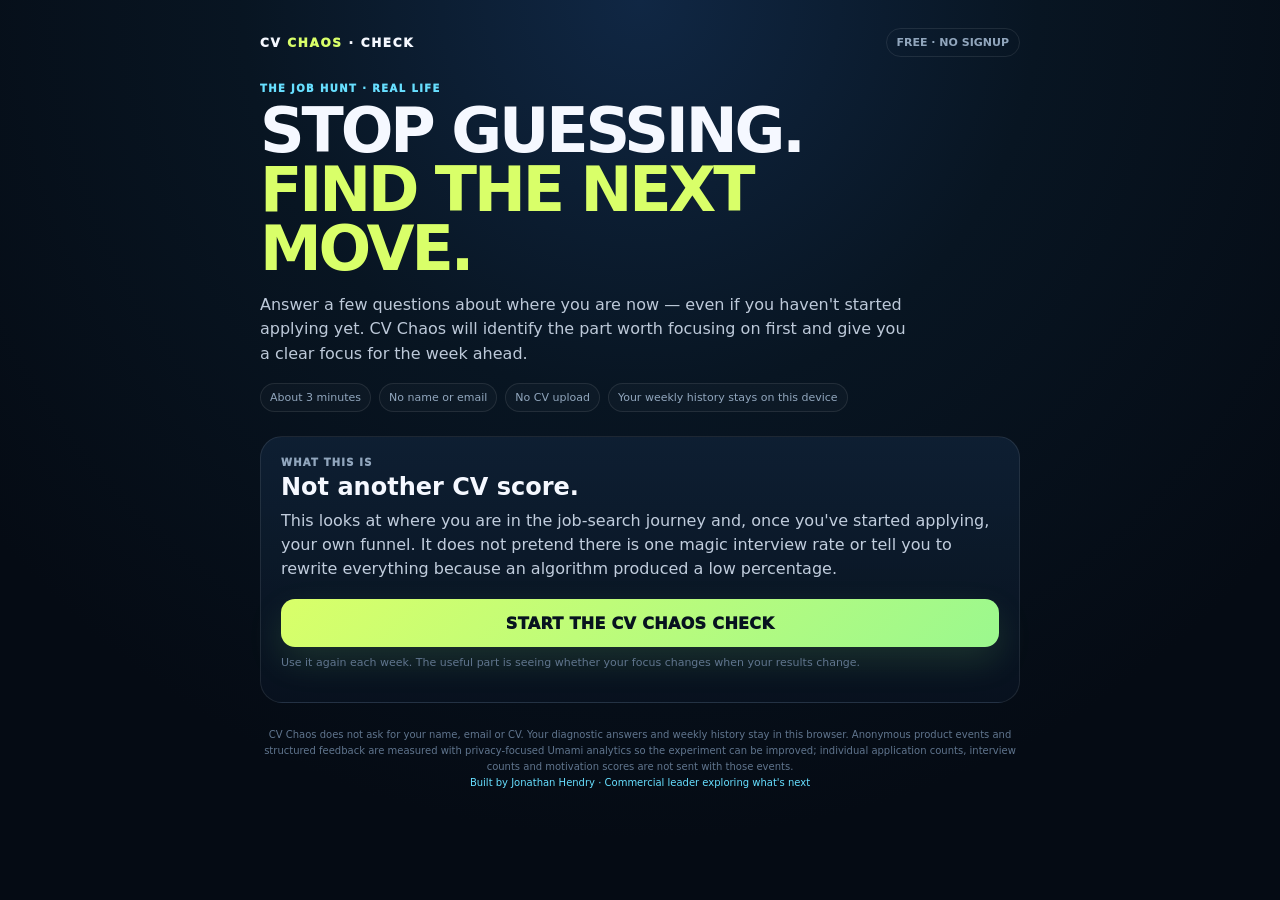
<file: check/index.html>
<!doctype html>
<html lang="en">
<head>
  <meta charset="utf-8">
  <meta name="viewport" content="width=device-width,initial-scale=1,viewport-fit=cover">
  <meta name="theme-color" content="#07101d">
  <title>CV Chaos Check — What should you change next?</title>
  <meta name="description" content="A free three-minute job-search check that helps you identify what to change next and gives you a clear focus for the week ahead.">
  <link rel="canonical" href="https://cvchaos.co.uk/check/">
  <meta property="og:type" content="website">
  <meta property="og:site_name" content="CV Chaos">
  <meta property="og:title" content="CV Chaos Check — What should you change next?">
  <meta property="og:description" content="A free three-minute job-search check. No signup. No CV upload. A clear focus for the week ahead, based on your own search.">
  <meta property="og:url" content="https://cvchaos.co.uk/check/">
  <script defer src="https://cloud.umami.is/script.js" data-website-id="844b5b1c-069b-4379-9e73-c0b9fd9bf98d"></script>
  <link rel="stylesheet" href="check.css?v=1">
</head>
<body>
  <main id="app" class="wrap">
    <header class="brand">
      <div class="logo">CV <span>CHAOS</span> · CHECK</div>
      <div class="pill">FREE · NO SIGNUP</div>
    </header>

    <section id="intro">
      <div class="hero">
        <div class="eyebrow">THE JOB HUNT · REAL LIFE</div>
        <h1>STOP GUESSING.<br><span>FIND THE NEXT MOVE.</span></h1>
        <p>Answer a few questions about where you are now — even if you haven't started applying yet. CV Chaos will identify the part worth focusing on first and give you a clear focus for the week ahead.</p>
        <div class="privacy-strip"><span>About 3 minutes</span><span>No name or email</span><span>No CV upload</span><span>Your weekly history stays on this device</span></div>
      </div>

      <div id="welcomeBack" class="card welcome-back hidden">
        <div class="section-title">Welcome back</div>
        <h3>Time for another check?</h3>
        <p id="welcomeText" class="lead"></p>
        <button id="welcomeStart" type="button" class="btn primary" style="width:100%;margin-top:14px">RUN THIS WEEK'S CHECK</button>
      </div>

      <div class="card">
        <div class="section-title">What this is</div>
        <h2>Not another CV score.</h2>
        <p class="lead">This looks at where you are in the job-search journey and, once you've started applying, your own funnel. It does not pretend there is one magic interview rate or tell you to rewrite everything because an algorithm produced a low percentage.</p>
        <button id="startBtn" type="button" class="btn primary" style="width:100%;margin-top:18px">START THE CV CHAOS CHECK</button>
        <p class="hint">Use it again each week. The useful part is seeing whether your focus changes when your results change.</p>
      </div>
    </section>

    <section id="wizard" class="hidden">
      <div class="progress" aria-label="Progress"><i></i><i></i><i></i><i></i></div>

      <section class="card" data-step="0">
        <div class="section-title">1 of 4 · Your target</div>
        <h2>What are you actually looking for?</h2>
        <div class="grid2" style="margin-top:16px">
          <label class="field" style="grid-column:1/-1">Where are you right now?<select id="searchStage"><option value="active" selected>I'm actively looking / applying</option><option value="considering">I'm considering a change / haven't started applying yet</option></select></label>
          <label class="field">Main role you're targeting<input id="role" type="text" placeholder="e.g. Commercial Director" autocomplete="off"></label>
          <label class="field">Level<select id="level"><option>Entry / early career</option><option>Experienced individual contributor</option><option>Manager</option><option>Head of</option><option>Director</option><option>VP / Executive</option></select></label>
          <label class="field">How long actively looking?<select id="weeks"><option value="1">Less than 2 weeks</option><option value="3">2–4 weeks</option><option value="6" selected>1–2 months</option><option value="12">3+ months</option></select></label>
          <label class="field">How broad is the search?<select id="breadth"><option value="one">One clear role family</option><option value="related" selected>A few closely related titles</option><option value="wide">Quite broad across different roles</option></select></label>
        </div>
        <p id="preSearchHint" class="hint hidden">We'll skip the application funnel and give you a practical starting point instead.</p>
        <div class="actions"><button type="button" class="btn primary next">NEXT →</button></div>
      </section>

      <section class="card hidden" data-step="1">
        <div class="section-title">2 of 4 · Your funnel</div>
        <h2>What happened in roughly the last 30 days?</h2>
        <p class="lead">Estimates are fine. A meaningful conversation means a recruiter, hiring manager, referral or employer contact — not an automated acknowledgement.</p>
        <div class="grid3" style="margin-top:16px">
          <label class="field">Applications<input id="apps" type="number" min="0" max="500" value="20" inputmode="numeric"></label>
          <label class="field">Meaningful conversations<input id="convs" type="number" min="0" max="500" value="4" inputmode="numeric"></label>
          <label class="field">First interviews<input id="interviews" type="number" min="0" max="500" value="2" inputmode="numeric"></label>
          <label class="field">Final stages<input id="finals" type="number" min="0" max="500" value="0" inputmode="numeric"></label>
          <label class="field">Offers<input id="offers" type="number" min="0" max="500" value="0" inputmode="numeric"></label>
        </div>
        <p id="funnelWarn" class="hint" style="color:var(--red)"></p>
        <div class="actions"><button type="button" class="btn secondary back">← BACK</button><button type="button" class="btn primary next">NEXT →</button></div>
      </section>

      <section class="card hidden" data-step="2">
        <div class="section-title">3 of 4 · How you reach the market</div>
        <h2>Volume doesn't tell us enough.</h2>
        <div class="grid2" style="margin-top:16px">
          <label class="field">Warm or direct approaches in the last 30 days<input id="warm" type="number" min="0" max="200" value="4" inputmode="numeric"></label>
          <label class="field">Of your last 10 applications, how many were genuinely strong fits?<input id="fit" type="number" min="0" max="10" value="7" inputmode="numeric"></label>
          <label class="field" style="grid-column:1/-1">How often do you materially tailor the top third of your CV/profile?<select id="tailor"><option value="rarely">Rarely</option><option value="sometimes" selected>Sometimes</option><option value="often">Most of the time</option></select></label>
        </div>
        <div class="actions"><button type="button" class="btn secondary back">← BACK</button><button type="button" class="btn primary next">NEXT →</button></div>
      </section>

      <section class="card hidden" data-step="3">
        <div class="section-title">4 of 4 · The human bit</div>
        <h2>How are you doing with it?</h2>
        <div style="margin-top:20px">
          <div class="range-head"><span class="field">Motivation right now</span><b id="motValue">60%</b></div>
          <input id="mot" type="range" min="0" max="100" value="60">
          <div class="range-labels"><span>Running on empty</span><span>Managing</span><span>Strong</span></div>
        </div>
        <label class="field" style="margin-top:20px">Which feels closest?<select id="feeling"><option value="noidea">I genuinely don't know what to change</option><option value="cv">I suspect my CV / positioning</option><option value="market">I think I'm not reaching the right people</option><option value="interview">I get traction but need more progression</option><option value="volume">I probably need more activity</option></select></label>
        <div class="actions"><button type="button" class="btn secondary back">← BACK</button><button id="diagnoseBtn" type="button" class="btn primary">SHOW MY DIAGNOSIS →</button></div>
      </section>
    </section>

    <section id="result" class="hidden">
      <div class="card result-hero">
        <div class="section-title">Your current priority</div>
        <h2 id="resultTitle"></h2>
        <p id="resultExplain" class="lead"></p>
        <span id="confidence" class="confidence"></span>
        <div class="metrics"><div class="metric"><b id="mApps">0</b><span>Applications</span></div><div class="metric"><b id="mConvs">0</b><span>Conversations</span></div><div class="metric"><b id="mInts">0</b><span>Interviews</span></div><div class="metric"><b id="mMot">0%</b><span>Motivation</span></div></div>
      </div>

      <div id="compareCard" class="card hidden">
        <div class="section-title">Since your last check</div>
        <h3 id="compareDate"></h3>
        <div class="delta"><div><b id="dApps">0</b><span>Applications</span></div><div><b id="dConvs">0</b><span>Conversations</span></div><div><b id="dInts">0</b><span>Interviews</span></div><div><b id="dMot">0</b><span>Motivation</span></div></div>
        <p id="previousDiagnosis" class="hint"></p>
      </div>

      <div class="grid2" style="margin-top:14px">
        <div class="card" style="margin-top:0"><div class="section-title">Why we're saying that</div><ul id="signals" class="signal-list"></ul></div>
        <div class="card" style="margin-top:0"><div class="section-title">Don't spend this week doing</div><ul id="donts" class="plain-list no"></ul></div>
      </div>

      <div class="card"><div class="section-title">Your focus to level up</div><h3>What to focus on this week.</h3><ol id="planList" class="plan-list"></ol></div>
      <div id="energyNote" class="card hidden"><div class="section-title">Because your motivation is low</div><h3>Do less, deliberately.</h3><p class="lead">CV Chaos has reduced the plan rather than increasing your workload. The aim is useful evidence without turning the search into a full-time punishment.</p></div>

      <div class="card">
        <div class="section-title">Take it with you</div>
        <h3>Keep your focus visible.</h3>
        <p class="lead">Share or copy a short summary of your focus and the first three actions. It does not include your application numbers, motivation score or other personal search data.</p>
        <div class="actions"><button id="copyBtn" type="button" class="btn secondary">COPY SUMMARY</button><button id="shareBtn" type="button" class="btn ghost" style="flex:1">SHARE MY FOCUS</button></div>
        <p id="shareStatus" class="hint"></p>
      </div>

      <div class="card">
        <div class="section-title">Make the weekly check useful</div>
        <h3>Save this result on this device.</h3>
        <p class="lead">Your suggested next check is <b id="nextCheckDate"></b>. Come back then and CV Chaos will compare what changed and tell you whether to stay focused here or move on.</p>
        <button id="saveBtn" type="button" class="btn ghost" style="width:100%;margin-top:14px">SAVE THIS WEEK'S CHECK</button>
        <p id="saveStatus" class="hint"></p>
        <button id="deleteHistory" type="button" class="danger-link">Delete saved check history from this device</button>
      </div>

      <div class="card">
        <div class="section-title">Help improve it</div>
        <h3>Did this actually help?</h3>
        <p class="lead">This is an experiment built to support people navigating the job market. Honest feedback is more useful than polite feedback.</p>

        <p class="field" style="margin-top:16px">Did this change what you were planning to do next?</p>
        <div class="feedback-options">
          <label class="choice"><input type="radio" name="changed" value="yes"><span>Yes</span></label><label class="choice"><input type="radio" name="changed" value="partly"><span>Partly</span></label><label class="choice"><input type="radio" name="changed" value="no"><span>No</span></label>
        </div>

        <p class="field" style="margin-top:16px">How useful was the result?</p>
        <div class="feedback-options">
          <label class="choice"><input type="radio" name="useful" value="very"><span>Very useful</span></label><label class="choice"><input type="radio" name="useful" value="somewhat"><span>Somewhat</span></label><label class="choice"><input type="radio" name="useful" value="not"><span>Not useful</span></label>
        </div>

        <p class="field" style="margin-top:16px">Would a free account that remembered your search across devices be useful?</p>
        <div class="feedback-options">
          <label class="choice"><input type="radio" name="account" value="yes"><span>Yes</span></label><label class="choice"><input type="radio" name="account" value="maybe"><span>Maybe</span></label><label class="choice"><input type="radio" name="account" value="no"><span>No</span></label>
        </div>

        <p class="field" style="margin-top:16px">What would you most like CV Chaos to help with next? <span class="micro">(choose any)</span></p>
        <div class="feedback-options">
          <label class="choice"><input type="checkbox" name="helpnext" value="cv_profile"><span>CV / profile</span></label>
          <label class="choice"><input type="checkbox" name="helpnext" value="right_roles"><span>Finding the right roles</span></label>
          <label class="choice"><input type="checkbox" name="helpnext" value="outreach"><span>Outreach / networking</span></label>
          <label class="choice"><input type="checkbox" name="helpnext" value="interviews"><span>Interview prep</span></label>
          <label class="choice"><input type="checkbox" name="helpnext" value="final_stage"><span>Final stage / offers</span></label>
          <label class="choice"><input type="checkbox" name="helpnext" value="tracking"><span>Tracking progress</span></label>
        </div>

        <p class="field" style="margin-top:16px">If you could improve one part of this check, where would it be?</p>
        <div class="feedback-options">
          <label class="choice"><input type="radio" name="changearea" value="questions"><span>The questions</span></label>
          <label class="choice"><input type="radio" name="changearea" value="diagnosis"><span>The diagnosis</span></label>
          <label class="choice"><input type="radio" name="changearea" value="actions"><span>The actions</span></label>
        </div>

        <button id="feedbackBtn" type="button" class="btn ghost" style="width:100%;margin-top:16px">SEND FEEDBACK</button>
        <p id="feedbackStatus" class="feedback-status"></p>
        <p class="hint">Want to say more? <a href="https://www.linkedin.com/in/jshendry/" target="_blank" rel="noopener noreferrer" style="color:var(--cyan)">Message Jonathan on LinkedIn</a>. The anonymous form above collects no free text.</p>
      </div>

      <div class="actions"><button id="editBtn" type="button" class="btn secondary">← CHANGE ANSWERS</button><button id="restartBtn" type="button" class="btn primary">START AGAIN</button></div>
    </section>

    <footer class="footer">CV Chaos does not ask for your name, email or CV. Your diagnostic answers and weekly history stay in this browser. Anonymous product events and structured feedback are measured with privacy-focused Umami analytics so the experiment can be improved; individual application counts, interview counts and motivation scores are not sent with those events. <br><a href="https://www.linkedin.com/in/jshendry/" target="_blank" rel="noopener noreferrer">Built by Jonathan Hendry · Commercial leader exploring what's next</a></footer>
  </main>
  <script src="check.js?v=2"></script>
  <script src="considering.js?v=1"></script>
</body>
</html>
</file>
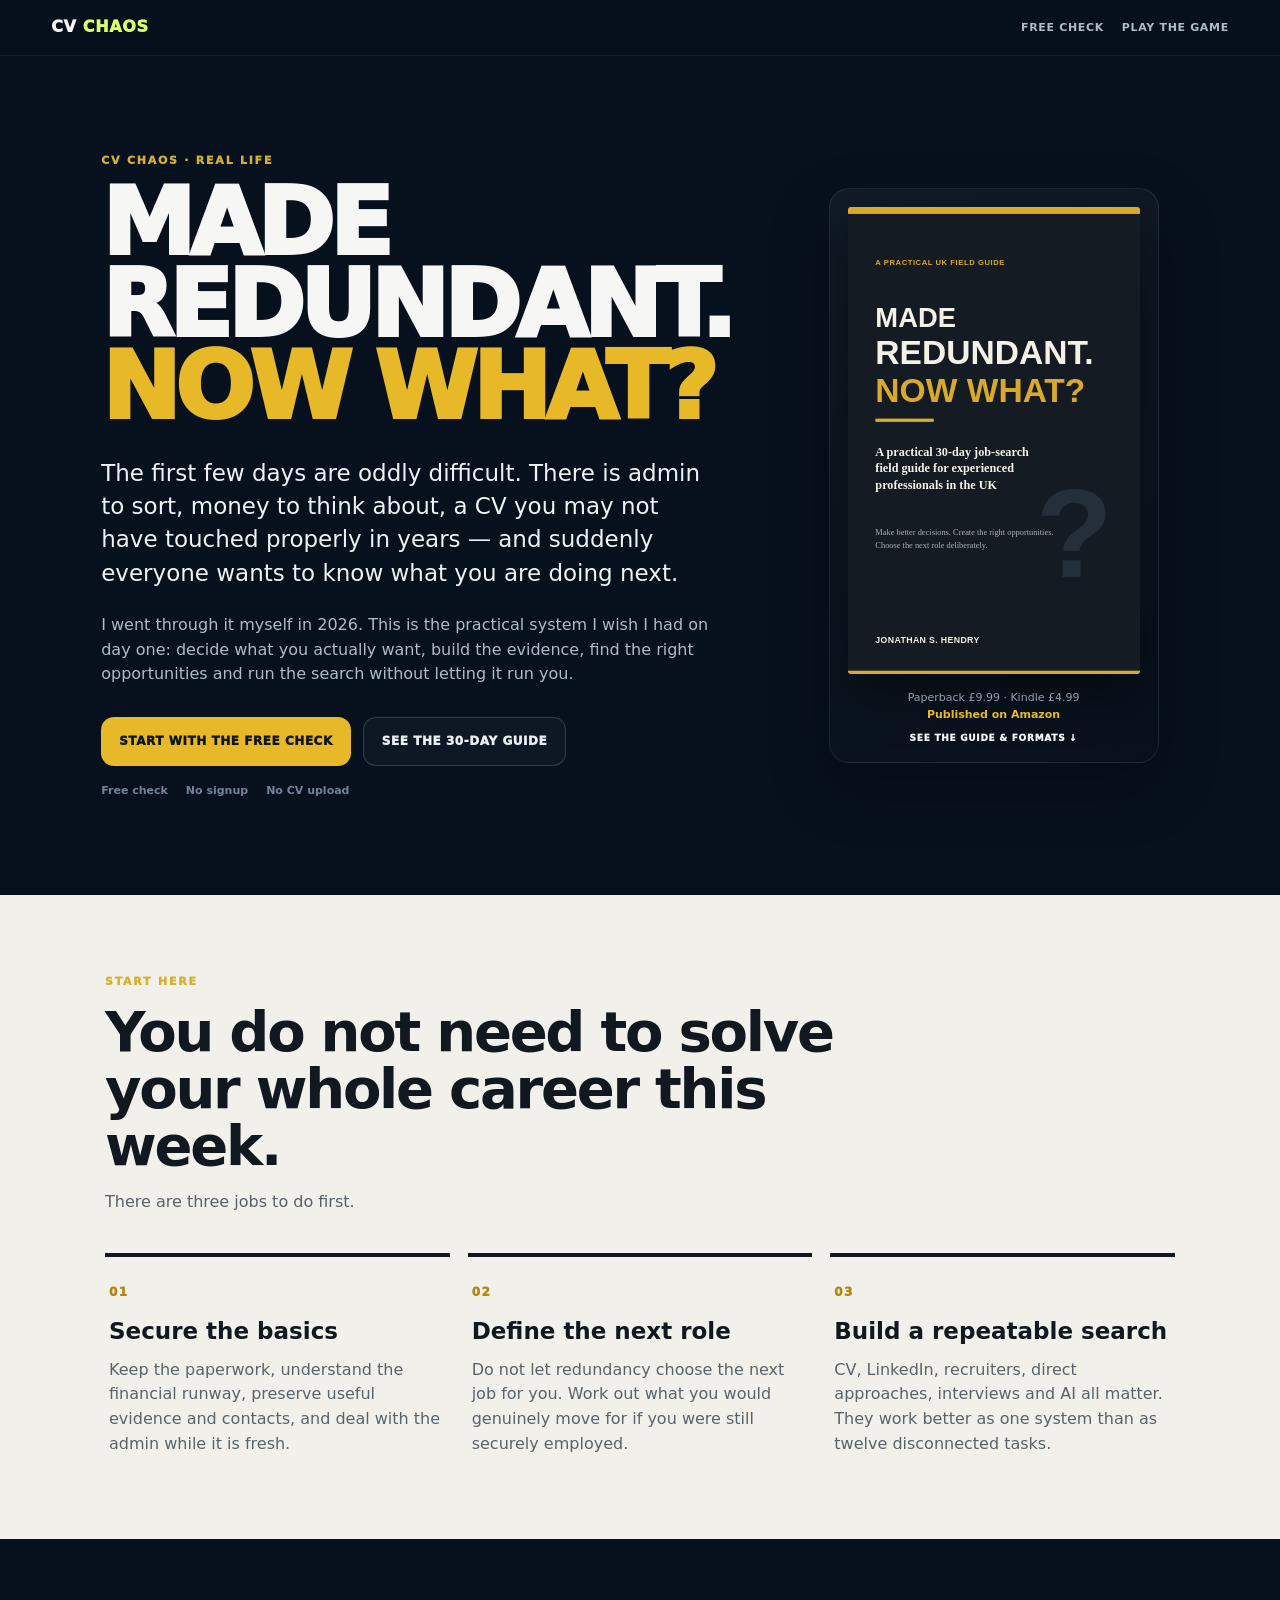
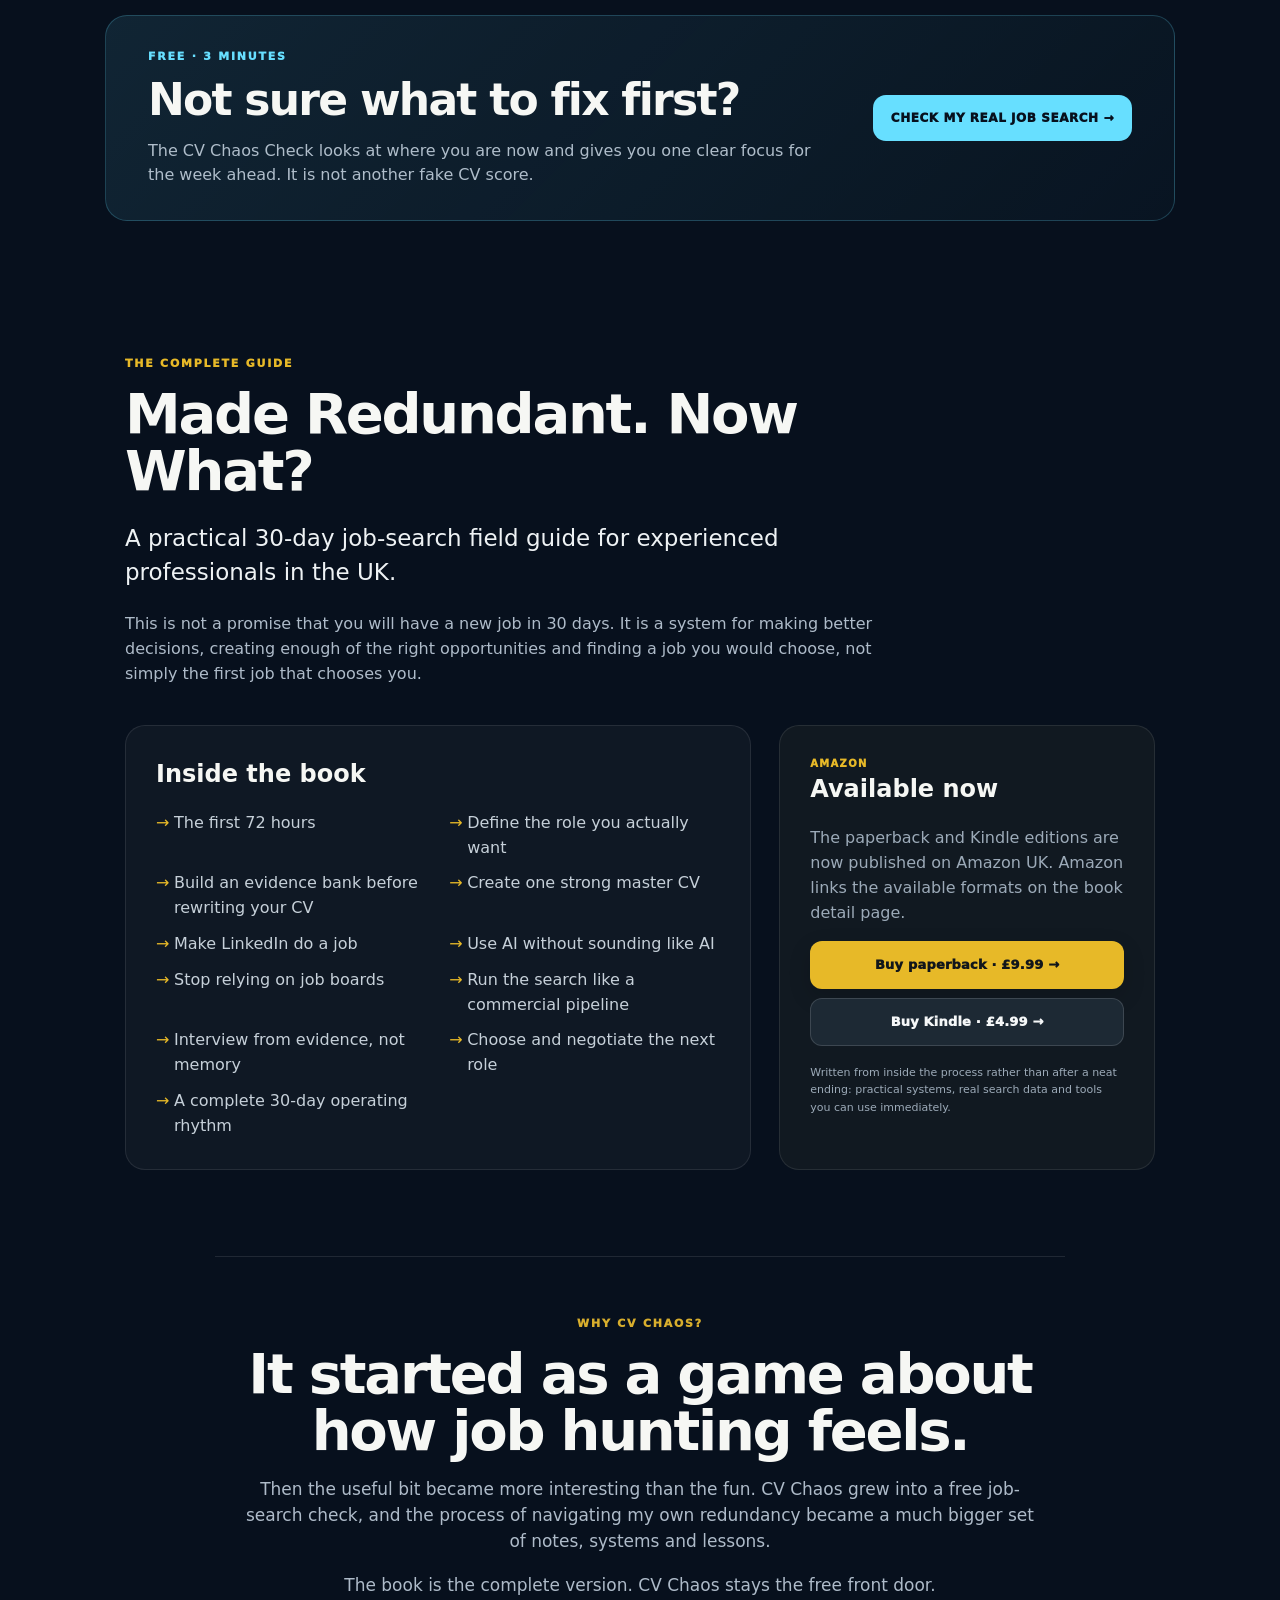
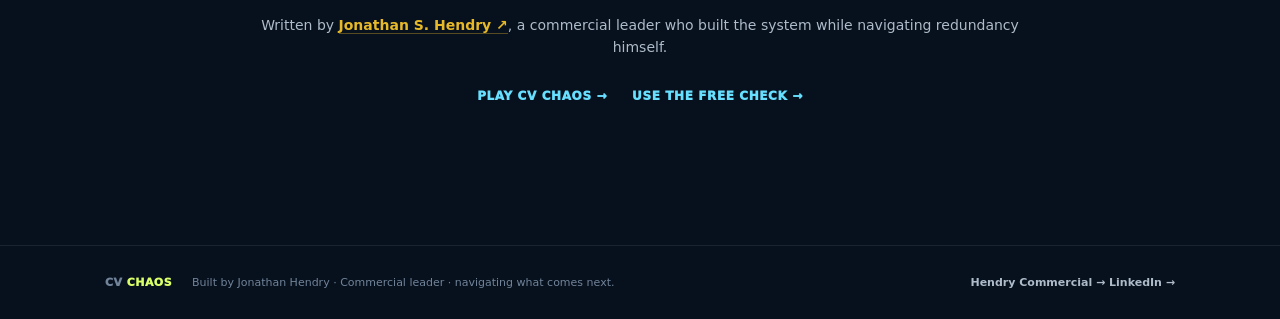
<file: redundancy/index.html>
<!doctype html>
<html lang="en">
<head>
  <meta charset="utf-8">
  <meta name="viewport" content="width=device-width,initial-scale=1,viewport-fit=cover">
  <meta name="theme-color" content="#07101d">

  <title>Made Redundant. Now What? | UK redundancy field guide | CV Chaos</title>

  <meta name="description" content="A practical starting point after redundancy: free job-search support from CV Chaos and Made Redundant. Now What?, a 30-day field guide for experienced professionals in the UK.">

  <link rel="canonical" href="https://cvchaos.co.uk/redundancy/">

  <meta property="og:type" content="website">
  <meta property="og:site_name" content="CV Chaos">
  <meta property="og:title" content="Made Redundant. Now What?">
  <meta property="og:description" content="A practical starting point for the first few days, the job search that follows, and the role you actually want next.">
  <meta property="og:url" content="https://cvchaos.co.uk/redundancy/">
  <meta property="og:image" content="https://cvchaos.co.uk/redundancy/book-cover.svg">

  <meta name="twitter:card" content="summary_large_image">
  <meta name="twitter:title" content="Made Redundant. Now What?">
  <meta name="twitter:description" content="A practical UK field guide and free job-search tools from CV Chaos.">
  <script type="application/ld+json">
  {
    "@context": "https://schema.org",
    "@type": "Book",
    "name": "Made Redundant. Now What?",
    "author": {"@type": "Person", "name": "Jonathan S. Hendry", "url": "https://hendrycommercial.co.uk/"},
    "bookFormat": ["https://schema.org/Paperback", "https://schema.org/EBook"],
    "inLanguage": "en-GB",
    "description": "A practical 30-day job-search field guide for experienced professionals in the UK.",
    "url": "https://cvchaos.co.uk/redundancy/",
    "offers": {
      "@type": "Offer",
      "url": "https://www.amazon.co.uk/dp/B0HKWHMFNP",
      "priceCurrency": "GBP",
      "availability": "https://schema.org/InStock"
    }
  }
  </script>

  <script
    defer
    src="https://cloud.umami.is/script.js"
    data-website-id="844b5b1c-069b-4379-9e73-c0b9fd9bf98d">
  </script>

  <link rel="stylesheet" href="redundancy.css?v=20260925-4">
</head>

<body>

  <header class="sitebar">
    <a class="brand" href="/" aria-label="CV Chaos home">
      CV <span>CHAOS</span>
    </a>

    <nav>
      <a href="/check/?utm_source=redundancy&utm_medium=internal&utm_campaign=book_launch">
        FREE CHECK
      </a>

      <a href="/">
        PLAY THE GAME
      </a>
    </nav>
  </header>


  <main>

    <section class="hero">
      <div class="heroCopy">

        <div class="eyebrow">
          CV CHAOS · REAL LIFE
        </div>

        <h1>
          MADE REDUNDANT.<br>
          <span>NOW WHAT?</span>
        </h1>

        <p class="lead">
          The first few days are oddly difficult. There is admin to sort,
          money to think about, a CV you may not have touched properly in years
          — and suddenly everyone wants to know what you are doing next.
        </p>

        <p>
          I went through it myself in 2026. This is the practical system I wish
          I had on day one: decide what you actually want, build the evidence,
          find the right opportunities and run the search without letting it
          run you.
        </p>

        <div class="heroActions">

          <a
            class="btn primary"
            href="/check/?utm_source=redundancy_hero&utm_medium=internal&utm_campaign=book_launch">
            START WITH THE FREE CHECK
          </a>

          <a
            class="btn ghost"
            href="#book">
            SEE THE 30-DAY GUIDE
          </a>

        </div>

        <div class="trustRow">
          <span>Free check</span>
          <span>No signup</span>
          <span>No CV upload</span>
        </div>

      </div>


      <a
        class="coverWrap coverTile"
        href="#book"
        aria-label="See Made Redundant. Now What? formats and purchase options">

        <span class="coverGlow" aria-hidden="true"></span>

        <img
          src="book-cover.svg"
          alt="Cover of Made Redundant. Now What? by Jonathan S. Hendry">

        <div class="coverNote">
          Paperback £9.99 · Kindle £4.99<br>
          <b>Published on Amazon</b>
          <span class="coverCta">SEE THE GUIDE &amp; FORMATS ↓</span>
        </div>

      </a>
    </section>


    <section class="firstSteps">

      <div class="sectionHead">

        <div class="eyebrow">
          START HERE
        </div>

        <h2>
          You do not need to solve your whole career this week.
        </h2>

        <p>
          There are three jobs to do first.
        </p>

      </div>


      <div class="steps">

        <article>

          <span class="num">
            01
          </span>

          <h3>
            Secure the basics
          </h3>

          <p>
            Keep the paperwork, understand the financial runway, preserve
            useful evidence and contacts, and deal with the admin while it is
            fresh.
          </p>

        </article>


        <article>

          <span class="num">
            02
          </span>

          <h3>
            Define the next role
          </h3>

          <p>
            Do not let redundancy choose the next job for you. Work out what
            you would genuinely move for if you were still securely employed.
          </p>

        </article>


        <article>

          <span class="num">
            03
          </span>

          <h3>
            Build a repeatable search
          </h3>

          <p>
            CV, LinkedIn, recruiters, direct approaches, interviews and AI all
            matter. They work better as one system than as twelve disconnected
            tasks.
          </p>

        </article>

      </div>
    </section>


    <section class="freeTool">

      <div>

        <div class="eyebrow cyan">
          FREE · 3 MINUTES
        </div>

        <h2>
          Not sure what to fix first?
        </h2>

        <p>
          The CV Chaos Check looks at where you are now and gives you one clear
          focus for the week ahead. It is not another fake CV score.
        </p>

      </div>


      <a
        class="btn cyanBtn"
        href="/check/?utm_source=redundancy_mid&utm_medium=internal&utm_campaign=book_launch">
        CHECK MY REAL JOB SEARCH →
      </a>

    </section>


    <section
      id="book"
      class="bookSection">

      <div class="bookIntro">

        <div class="eyebrow yellow">
          THE COMPLETE GUIDE
        </div>

        <h2>
          Made Redundant. Now What?
        </h2>

        <p class="lead">
          A practical 30-day job-search field guide for experienced
          professionals in the UK.
        </p>

        <p>
          This is not a promise that you will have a new job in 30 days.
          It is a system for making better decisions, creating enough of the
          right opportunities and finding a job you would choose, not simply
          the first job that chooses you.
        </p>

      </div>


      <div class="bookGrid">

        <div class="contents">

          <h3>
            Inside the book
          </h3>

          <ul>
            <li>The first 72 hours</li>
            <li>Define the role you actually want</li>
            <li>Build an evidence bank before rewriting your CV</li>
            <li>Create one strong master CV</li>
            <li>Make LinkedIn do a job</li>
            <li>Use AI without sounding like AI</li>
            <li>Stop relying on job boards</li>
            <li>Run the search like a commercial pipeline</li>
            <li>Interview from evidence, not memory</li>
            <li>Choose and negotiate the next role</li>
            <li>A complete 30-day operating rhythm</li>
          </ul>

        </div>


        <div class="buyCard">

          <div class="small">
            AMAZON
          </div>

          <h3>
            Available now
          </h3>

          <p>
            The paperback and Kindle editions are now published on Amazon UK.
            Amazon links the available formats on the book detail page.
          </p>

          <a
            class="buy"
            href="https://www.amazon.co.uk/dp/B0HKWHMFNP?utm_source=cvchaos&utm_medium=referral&utm_campaign=book_launch"
            target="_blank"
            rel="noopener noreferrer">
            Buy paperback · £9.99 →
          </a>

          <a
            class="buy secondaryBuy"
            href="https://www.amazon.co.uk/dp/B0HKWHMFNP?utm_source=cvchaos&utm_medium=referral&utm_campaign=book_launch"
            target="_blank"
            rel="noopener noreferrer">
            Buy Kindle · £4.99 →
          </a>

          <p class="micro">
            Written from inside the process rather than after a neat ending:
            practical systems, real search data and tools you can use immediately.
          </p>

        </div>

      </div>
    </section>


    <section class="story">

      <div class="eyebrow">
        WHY CV CHAOS?
      </div>

      <h2>
        It started as a game about how job hunting feels.
      </h2>

      <p>
        Then the useful bit became more interesting than the fun. CV Chaos grew
        into a free job-search check, and the process of navigating my own
        redundancy became a much bigger set of notes, systems and lessons.
      </p>

      <p>
        The book is the complete version. CV Chaos stays the free front door.
      </p>

      <p class="authorLink">
        Written by <a href="https://hendrycommercial.co.uk/?utm_source=cvchaos&utm_medium=referral&utm_campaign=book_author" target="_blank" rel="noopener noreferrer">Jonathan S. Hendry ↗</a>, a commercial leader who built the system while navigating redundancy himself.
      </p>

      <div class="storyLinks">

        <a href="/">
          PLAY CV CHAOS →
        </a>

        <a href="/check/?utm_source=redundancy_story&utm_medium=internal&utm_campaign=book_launch">
          USE THE FREE CHECK →
        </a>

      </div>

    </section>

  </main>


  <footer>

    <div class="brand">
      CV <span>CHAOS</span>
    </div>

    <p>
      Built by Jonathan Hendry · Commercial leader · navigating what comes next.
    </p>

    <div class="footerLinks">

      <a
        href="https://hendrycommercial.co.uk/?utm_source=cvchaos&utm_medium=referral&utm_campaign=redundancy_footer"
        target="_blank"
        rel="noopener noreferrer">
        Hendry Commercial →
      </a>

      <a
        href="https://www.linkedin.com/in/jshendry/"
        target="_blank"
        rel="noopener noreferrer">
        LinkedIn →
      </a>

    </div>

  </footer>


  <script>
    (() => {

      const track = (name, data = {}) => {
        try {
          window.umami?.track(name, data);
        } catch (_) {}
      };


      window.addEventListener('load', () => {
        track('redundancy_view');
      });


      document
        .querySelectorAll('a[href*="/check/"]')
        .forEach(a => {

          a.addEventListener('click', () => {

            track('redundancy_check_click', {
              placement:
                a.closest('section')?.className ||
                a.closest('header')?.className ||
                'nav'
            });

          });

        });


      document
        .querySelectorAll('a[href="/"]')
        .forEach(a => {

          a.addEventListener('click', () => {

            track('redundancy_game_click', {
              placement:
                a.closest('section')?.className ||
                a.closest('header')?.className ||
                'unknown'
            });

          });

        });


      document
        .querySelectorAll('a[href*="hendrycommercial.co.uk"]')
        .forEach(a => a.addEventListener('click', () => {
          track('hendry_commercial_click', {
            placement: a.closest('section')?.className || 'redundancy_footer'
          });
        }));

      const coverTile = document.querySelector('.coverTile');

      if (coverTile && !window.matchMedia('(prefers-reduced-motion: reduce)').matches) {
        coverTile.addEventListener('pointermove', (event) => {
          const rect = coverTile.getBoundingClientRect();
          const x = (event.clientX - rect.left) / rect.width;
          const y = (event.clientY - rect.top) / rect.height;

          const shiftX = Math.round((x - 0.5) * 6);
          const shiftY = Math.round((y - 0.5) * 6);

          coverTile.style.setProperty('--shift-x', `${shiftX}px`);
          coverTile.style.setProperty('--shift-y', `${shiftY}px`);
          coverTile.style.setProperty('--glow-x', `${x * 100}%`);
          coverTile.style.setProperty('--glow-y', `${y * 100}%`);
        });

        coverTile.addEventListener('pointerleave', () => {
          coverTile.style.setProperty('--shift-x', '0px');
          coverTile.style.setProperty('--shift-y', '0px');
          coverTile.style.setProperty('--glow-x', '50%');
          coverTile.style.setProperty('--glow-y', '50%');
        });
      }


      document
        .querySelectorAll('a[href*="amazon.co.uk"]')
        .forEach(a => a.addEventListener('click', () => {
          track('book_amazon_click', {
            format: a.textContent.includes('Kindle') ? 'kindle' : 'paperback',
            placement: 'redundancy_book'
          });
        }));


      document
        .querySelector('a[href*="linkedin.com/in/jshendry"]')
        ?.addEventListener('click', () => {

          track('linkedin_click', {
            placement: 'redundancy_footer'
          });

        });

    })();
  </script>

</body>
</html>
</file>
<file: check/check.css>
:root{
  --bg:#050b14;--panel:#0b1726;--panel2:#0f2034;--text:#f5f8ff;--muted:#91a6bd;--muted2:#60758e;
  --line:rgba(255,255,255,.09);--cyan:#67dfff;--green:#d9ff69;--amber:#ffca72;--red:#ff8e70;
}
*{box-sizing:border-box;-webkit-tap-highlight-color:transparent}
html{background:var(--bg);color-scheme:dark}
body{margin:0;min-height:100vh;background:radial-gradient(circle at 50% 0,#102744 0,#081522 36%,#050b14 76%);color:var(--text);font-family:Inter,ui-sans-serif,system-ui,-apple-system,BlinkMacSystemFont,"Segoe UI",sans-serif}
button,input,select,textarea{font:inherit}button{cursor:pointer}a{color:inherit}
.wrap{width:min(100% - 28px,760px);margin:0 auto;padding:28px 0 50px}
.brand{display:flex;align-items:center;justify-content:space-between;gap:14px;margin-bottom:26px}.logo{font-size:12px;font-weight:950;letter-spacing:.14em}.logo span{color:var(--green)}.pill{border:1px solid var(--line);border-radius:999px;padding:7px 10px;color:var(--muted);font-size:11px;font-weight:800}
.hero{margin-bottom:24px}.eyebrow{font-size:10px;letter-spacing:.14em;text-transform:uppercase;color:var(--cyan);font-weight:950}.hero h1{font-size:clamp(36px,8vw,62px);line-height:.95;letter-spacing:-.05em;margin:8px 0 14px;max-width:680px}.hero h1 span{color:var(--green)}.hero p{color:#bdc9d9;line-height:1.55;margin:0;max-width:650px}.privacy-strip{margin-top:16px;display:flex;flex-wrap:wrap;gap:8px}.privacy-strip span{font-size:11px;color:var(--muted);border:1px solid var(--line);background:rgba(255,255,255,.025);padding:7px 9px;border-radius:999px}
.card{background:linear-gradient(180deg,rgba(15,32,52,.92),rgba(8,18,31,.94));border:1px solid var(--line);border-radius:22px;padding:20px}.card+.card{margin-top:14px}.section-title{font-size:10px;letter-spacing:.12em;text-transform:uppercase;color:var(--muted);font-weight:950;margin-bottom:5px}.card h2,.card h3{margin:0}.lead{color:#c1cddd;line-height:1.5;margin:8px 0 0}
.progress{display:grid;grid-template-columns:repeat(4,1fr);gap:7px;margin:18px 0}.progress i{height:5px;border-radius:999px;background:rgba(255,255,255,.08)}.progress i.on{background:linear-gradient(90deg,var(--cyan),var(--green))}
.grid2{display:grid;grid-template-columns:1fr 1fr;gap:14px}.grid3{display:grid;grid-template-columns:repeat(3,1fr);gap:10px}.field{display:block;color:#b8c6d8;font-size:12px;font-weight:750}.field input,.field select,.field textarea{width:100%;margin-top:7px;border:1px solid rgba(255,255,255,.12);border-radius:13px;background:#07131f;color:var(--text);padding:13px 12px;outline:none;min-height:48px}.field textarea{min-height:92px;resize:vertical;line-height:1.45}.field input:focus,.field select:focus,.field textarea:focus{border-color:var(--cyan);box-shadow:0 0 0 3px rgba(103,223,255,.1)}.hint{font-size:11px;color:var(--muted2);line-height:1.45;margin-top:8px}
.actions{display:flex;gap:9px;margin-top:16px}.btn{border:0;border-radius:14px;padding:14px 16px;font-weight:950;letter-spacing:.02em;min-height:48px}.btn.primary{flex:2;background:linear-gradient(135deg,var(--green),#9bf88e);color:#07131f;box-shadow:0 14px 35px rgba(150,255,120,.13)}.btn.secondary{flex:1;background:rgba(255,255,255,.06);color:var(--text);border:1px solid var(--line)}.btn.ghost{background:transparent;color:var(--cyan);border:1px solid rgba(103,223,255,.3)}.btn:disabled{opacity:.5;cursor:not-allowed}
.hidden{display:none!important}.welcome-back{border-left:3px solid var(--green)}.welcome-back b{color:var(--green)}
.range-head{display:flex;justify-content:space-between;gap:12px;align-items:center}.range-head b{color:var(--green)}input[type=range]{accent-color:var(--green);width:100%;margin-top:16px}.range-labels{display:flex;justify-content:space-between;color:var(--muted2);font-size:10px;margin-top:4px}
.result-hero{border-color:rgba(217,255,105,.22);background:linear-gradient(160deg,rgba(20,43,60,.98),rgba(9,20,32,.98))}.result-hero h2{font-size:clamp(28px,6vw,44px);line-height:1.02;letter-spacing:-.035em;margin-top:7px}.confidence{display:inline-flex;margin-top:14px;border-radius:999px;border:1px solid var(--line);padding:6px 9px;color:var(--muted);font-size:10px;font-weight:850}.signal-list,.plain-list,.plan-list{margin:12px 0 0;padding:0;list-style:none}.signal-list li,.plain-list li{padding:10px 0;border-bottom:1px solid rgba(255,255,255,.06);line-height:1.4;color:#c3cfdd}.signal-list li:last-child,.plain-list li:last-child{border-bottom:0}.signal-list li::before{content:'✓';color:var(--green);font-weight:950;margin-right:9px}.plain-list.no li::before{content:'×';color:var(--red);font-weight:950;margin-right:9px}.plan-list{counter-reset:item}.plan-list li{counter-increment:item;display:grid;grid-template-columns:34px 1fr;gap:10px;padding:12px 0;border-bottom:1px solid rgba(255,255,255,.06);line-height:1.45}.plan-list li:last-child{border-bottom:0}.plan-list li::before{content:counter(item,decimal-leading-zero);color:var(--cyan);font-weight:950}.plan-list b{display:block;color:var(--text);margin-bottom:2px}.plan-list span{color:#b8c6d8}
.metrics{display:grid;grid-template-columns:repeat(4,1fr);gap:8px;margin-top:14px}.metric{border:1px solid var(--line);border-radius:13px;padding:11px 8px;text-align:center;background:rgba(255,255,255,.025)}.metric b{display:block;font-size:20px}.metric span{display:block;color:var(--muted);font-size:9px;line-height:1.25;margin-top:3px;text-transform:uppercase;letter-spacing:.05em}
.delta{display:grid;grid-template-columns:repeat(4,1fr);gap:8px;margin-top:12px}.delta div{padding:11px;border-radius:13px;background:rgba(255,255,255,.035);text-align:center}.delta b{display:block;font-size:16px}.delta span{color:var(--muted);font-size:9px;text-transform:uppercase}.up{color:var(--green)}.down{color:var(--red)}.flat{color:var(--muted)}
.feedback-options{display:grid;grid-template-columns:repeat(3,1fr);gap:8px;margin-top:10px}.choice{position:relative}.choice input{position:absolute;opacity:0;pointer-events:none}.choice span{display:flex;align-items:center;justify-content:center;min-height:46px;text-align:center;border:1px solid var(--line);border-radius:13px;color:#bdc9d9;font-size:12px;font-weight:800;padding:8px}.choice input:checked+span{border-color:var(--green);background:rgba(217,255,105,.09);color:var(--text)}.feedback-status{min-height:18px;margin-top:9px;color:var(--muted);font-size:11px}.footer{padding:24px 2px 0;text-align:center;color:var(--muted2);font-size:10px;line-height:1.6}.footer a{color:var(--cyan);text-decoration:none}.micro{font-size:10px;color:var(--muted2);line-height:1.4}.danger-link{border:0;background:transparent;color:var(--muted2);font-size:10px;text-decoration:underline;padding:6px}
@media(max-width:620px){.wrap{width:min(100% - 20px,760px);padding-top:18px}.brand{margin-bottom:20px}.hero{margin-bottom:18px}.card{padding:17px;border-radius:18px}.grid2,.grid3{grid-template-columns:1fr}.metrics,.delta{grid-template-columns:1fr 1fr}.actions{flex-direction:column-reverse}.btn.primary,.btn.secondary{width:100%;flex:auto}.feedback-options{grid-template-columns:1fr}.hero h1{font-size:42px}}
</file>
<file: redundancy/redundancy.css>
*{box-sizing:border-box}html{scroll-behavior:smooth}body{margin:0;background:#07101d;color:#f6f7f4;font-family:Inter,ui-sans-serif,system-ui,-apple-system,BlinkMacSystemFont,"Segoe UI",sans-serif;line-height:1.55}a{color:inherit}.sitebar{position:sticky;top:0;z-index:20;display:flex;align-items:center;justify-content:space-between;gap:20px;padding:15px clamp(18px,4vw,56px);background:rgba(7,16,29,.92);backdrop-filter:blur(12px);border-bottom:1px solid rgba(255,255,255,.07)}.brand{text-decoration:none;font-weight:950;letter-spacing:.04em}.brand span{color:#d9ff69}.sitebar nav{display:flex;gap:18px}.sitebar nav a{font-size:11px;font-weight:900;letter-spacing:.06em;text-decoration:none;color:#aebbc9}.sitebar nav a:hover{color:#fff}main{overflow:hidden}.hero{max-width:1180px;margin:0 auto;padding:clamp(56px,8vw,96px) clamp(20px,4vw,56px);display:grid;grid-template-columns:minmax(0,1.25fr) minmax(260px,.75fr);align-items:center;gap:clamp(44px,7vw,92px)}.eyebrow{font-size:11px;letter-spacing:.16em;text-transform:uppercase;color:#d8ae2d;font-weight:950;margin-bottom:13px}.eyebrow.cyan{color:#67dfff}.eyebrow.yellow{color:#e7b928}.hero h1{font-size:clamp(50px,7.3vw,96px);line-height:.88;letter-spacing:-.055em;margin:0 0 28px;font-weight:950}.hero h1 span{color:#e7b928}.lead{font-size:clamp(18px,2vw,23px);line-height:1.45;color:#eef2f4}.heroCopy>p:not(.lead){max-width:760px;color:#aebbc9;font-size:16px}.heroActions{display:flex;gap:12px;flex-wrap:wrap;margin:30px 0 16px}.btn{display:inline-flex;align-items:center;justify-content:center;text-decoration:none;border-radius:13px;padding:14px 18px;font-weight:950;font-size:12px;letter-spacing:.045em}.btn.primary{background:#e7b928;color:#11161b}.btn.ghost{border:1px solid rgba(255,255,255,.16);color:#e9eef2;background:rgba(255,255,255,.03)}.trustRow{display:flex;gap:18px;flex-wrap:wrap;color:#71849a;font-size:11px;font-weight:800}.coverWrap{max-width:330px;justify-self:center}.coverTile{--shift-x:0px;--shift-y:0px;--glow-x:50%;--glow-y:50%;position:relative;display:block;padding:18px 18px 16px;border:1px solid rgba(255,255,255,.08);border-radius:20px;background:linear-gradient(155deg,rgba(19,29,39,.88),rgba(8,17,28,.96));text-decoration:none;transition:border-color .2s ease,box-shadow .2s ease,transform .18s ease;overflow:hidden;box-shadow:0 24px 62px rgba(0,0,0,.22)}.coverTile:hover{border-color:rgba(231,185,40,.42);box-shadow:0 28px 74px rgba(0,0,0,.34),0 0 0 1px rgba(231,185,40,.08);transform:translateY(-2px)}.coverGlow{position:absolute;inset:0;pointer-events:none;background:radial-gradient(circle 160px at var(--glow-x) var(--glow-y),rgba(231,185,40,.20),rgba(103,223,255,.08) 40%,transparent 72%);opacity:0;transition:opacity .2s ease}.coverTile:hover .coverGlow{opacity:1}.coverTile img{position:relative;z-index:1;display:block;width:100%;height:auto;box-shadow:0 20px 48px rgba(0,0,0,.45);border-radius:3px;transform:translate(var(--shift-x),var(--shift-y));transition:transform .08s linear;will-change:transform}.coverNote{position:relative;z-index:1;text-align:center;margin-top:15px;font-size:11px;color:#91a1b1}.coverNote b{color:#e7b928}.coverCta{display:block;margin-top:9px;color:#f4f6f7;font-size:9px;font-weight:950;letter-spacing:.08em}.coverTile:focus-visible{outline:2px solid #e7b928;outline-offset:4px}.firstSteps{background:#f1f0ea;color:#111820;padding:78px max(20px,calc((100vw - 1070px)/2))}.sectionHead{max-width:760px;margin-bottom:38px}.sectionHead h2,.bookSection h2,.story h2,.freeTool h2{font-size:clamp(34px,4.5vw,56px);letter-spacing:-.04em;line-height:1.02;margin:0 0 14px}.sectionHead p{color:#59616a}.steps{display:grid;grid-template-columns:repeat(3,1fr);gap:18px}.steps article{border-top:4px solid #111820;padding:22px 4px 4px}.steps .num{font-size:12px;font-weight:950;color:#b18711;letter-spacing:.12em}.steps h3{font-size:23px;margin:10px 0 8px}.steps p{color:#5a636a;margin:0}.freeTool{max-width:1070px;margin:76px auto;padding:32px clamp(22px,4vw,42px);border:1px solid rgba(103,223,255,.22);background:linear-gradient(135deg,rgba(103,223,255,.10),rgba(103,223,255,.025));border-radius:22px;display:flex;align-items:center;justify-content:space-between;gap:30px}.freeTool h2{font-size:clamp(30px,4vw,44px)}.freeTool p{max-width:670px;color:#afbdca;margin-bottom:0}.cyanBtn{background:#67dfff;color:#07101d;white-space:nowrap}.bookSection{max-width:1070px;margin:0 auto;padding:58px 20px 86px}.bookIntro{max-width:790px}.bookIntro p:not(.lead){color:#aebbc9}.bookGrid{display:grid;grid-template-columns:1.25fr .75fr;gap:28px;margin-top:38px}.contents,.buyCard{border-radius:20px;border:1px solid rgba(255,255,255,.09);background:rgba(255,255,255,.035);padding:30px}.contents h3,.buyCard h3{font-size:24px;margin:0 0 18px}.contents ul{list-style:none;padding:0;margin:0;display:grid;grid-template-columns:1fr 1fr;gap:11px 22px}.contents li{position:relative;padding-left:18px;color:#c6d0d9}.contents li:before{content:"→";position:absolute;left:0;color:#e7b928}.buyCard{background:#111921}.buyCard .small{font-size:10px;color:#e7b928;letter-spacing:.13em;font-weight:950}.buyCard p{color:#9caab8}.buyCard .buy{display:flex;align-items:center;justify-content:center;width:100%;min-height:48px;border:1px solid transparent;border-radius:12px;padding:14px 16px;margin:9px 0;font-size:13px;font-weight:950;letter-spacing:.015em;line-height:1.15;text-align:center;text-decoration:none!important;background:#e7b928;color:#11161b!important;box-shadow:0 8px 22px rgba(0,0,0,.16);transition:transform .18s ease,filter .18s ease,border-color .18s ease}.buyCard .buy:hover{transform:translateY(-1px);filter:brightness(1.05)}.buyCard .buy.secondaryBuy{background:#1d2934;color:#f5f7f8!important;border-color:rgba(255,255,255,.14);box-shadow:none}.buyCard .buy.secondaryBuy:hover{border-color:rgba(255,255,255,.28)}.micro{font-size:11px!important;margin-top:18px}.story{max-width:850px;margin:0 auto 82px;padding:58px 30px;border-top:1px solid rgba(255,255,255,.1);text-align:center}.story p{color:#aebbc9;font-size:17px}.authorLink{font-size:14px!important}.authorLink a{color:#e7b928;font-weight:850;text-decoration:none;border-bottom:1px solid rgba(231,185,40,.35)}.authorLink a:hover{border-color:#e7b928}.storyLinks{display:flex;justify-content:center;gap:25px;margin-top:28px;flex-wrap:wrap}.storyLinks a{font-size:12px;font-weight:950;letter-spacing:.05em;text-decoration:none;color:#67dfff}footer{border-top:1px solid rgba(255,255,255,.08);padding:28px max(20px,calc((100vw - 1070px)/2));display:flex;align-items:center;gap:20px;color:#71849a;font-size:11px}footer p{flex:1;margin:0}footer a{text-decoration:none;color:#aebbc9;font-weight:850}@media(max-width:760px){.sitebar nav a:first-child{display:none}.hero{grid-template-columns:1fr;padding-top:50px}.coverWrap{max-width:275px;order:2}.coverTile{padding:14px;border-radius:17px;transform:none!important}.steps,.bookGrid{grid-template-columns:1fr}.contents ul{grid-template-columns:1fr}.freeTool{margin:50px 18px;display:block}.freeTool .btn{margin-top:22px;width:100%}footer{align-items:flex-start;flex-wrap:wrap}.hero h1{font-size:57px}.sitebar{padding:14px 18px}}@media(max-width:420px){.hero h1{font-size:49px}.heroActions .btn{width:100%}.steps h3{font-size:21px}.contents,.buyCard{padding:22px}}
@media(prefers-reduced-motion:reduce){.coverTile{transform:none!important;transition:none}.coverTile img{transform:none!important;transition:none}.coverGlow{display:none}}
</file>
